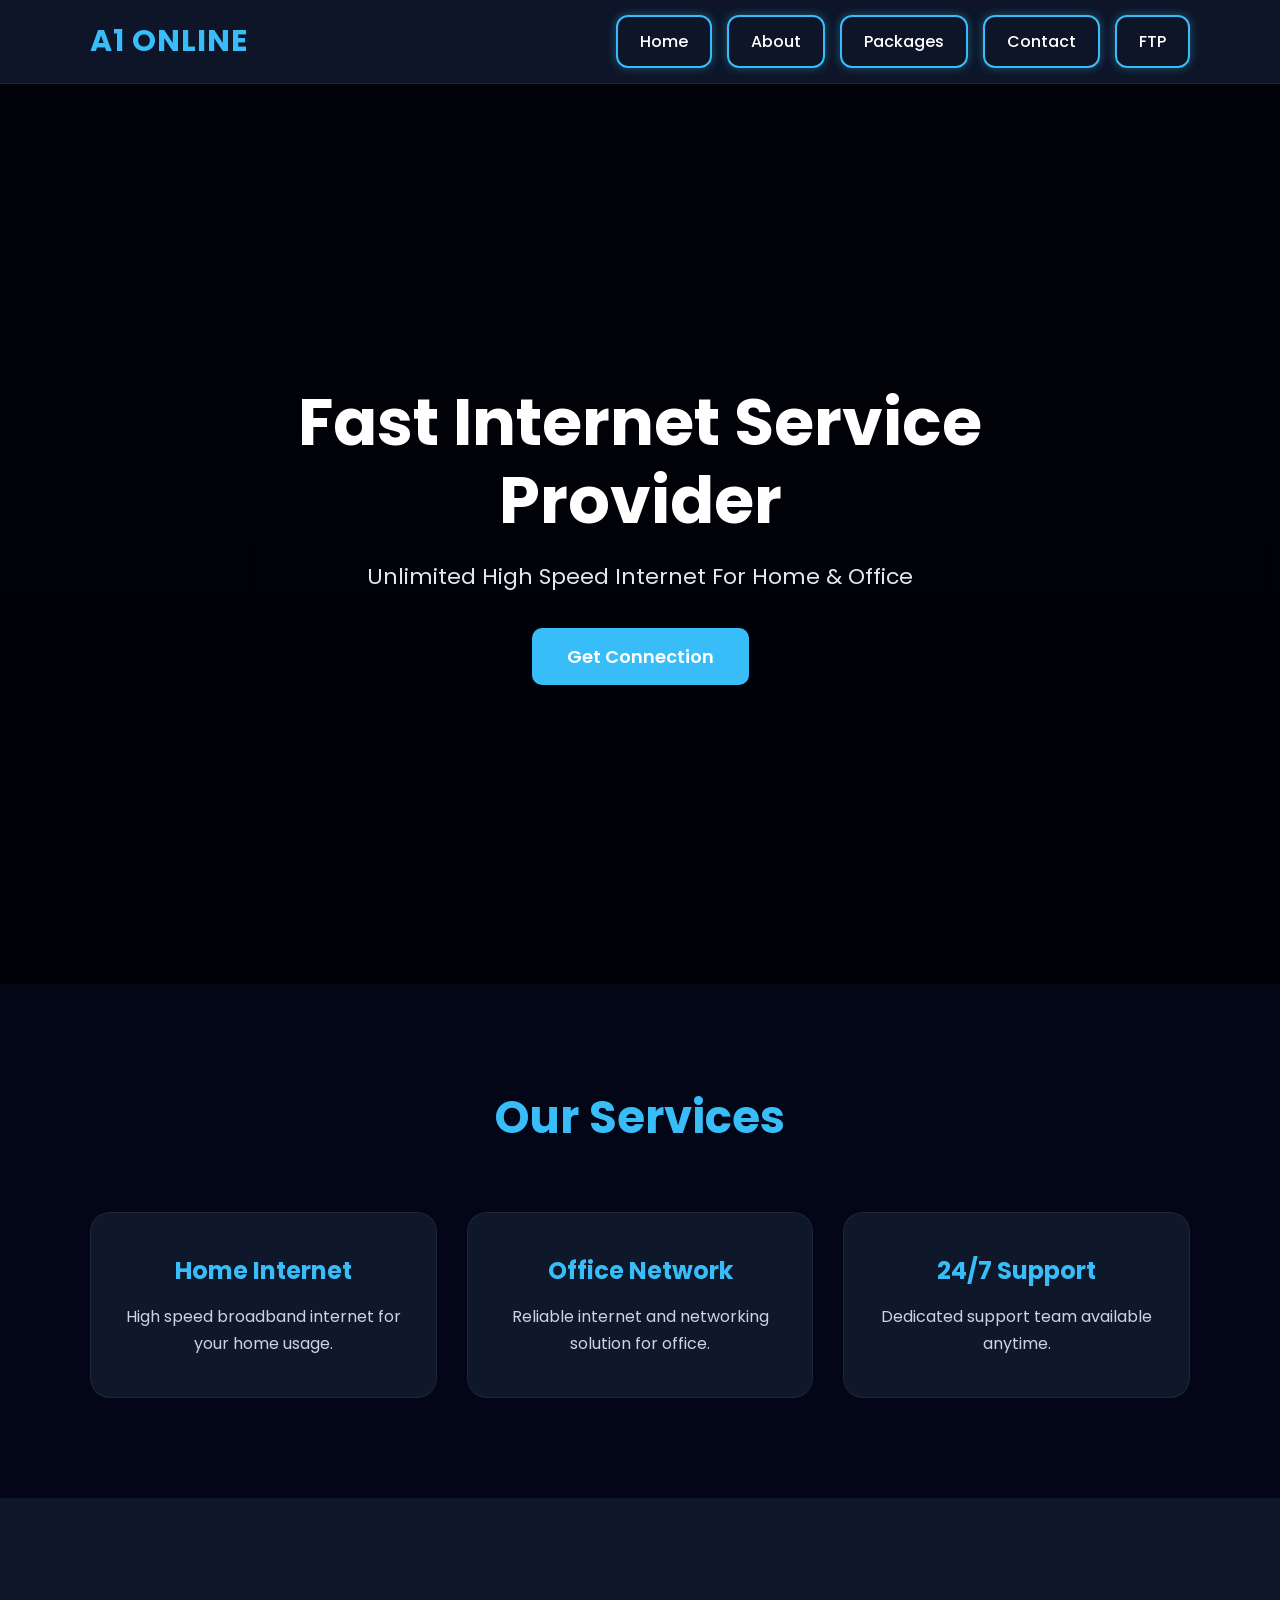
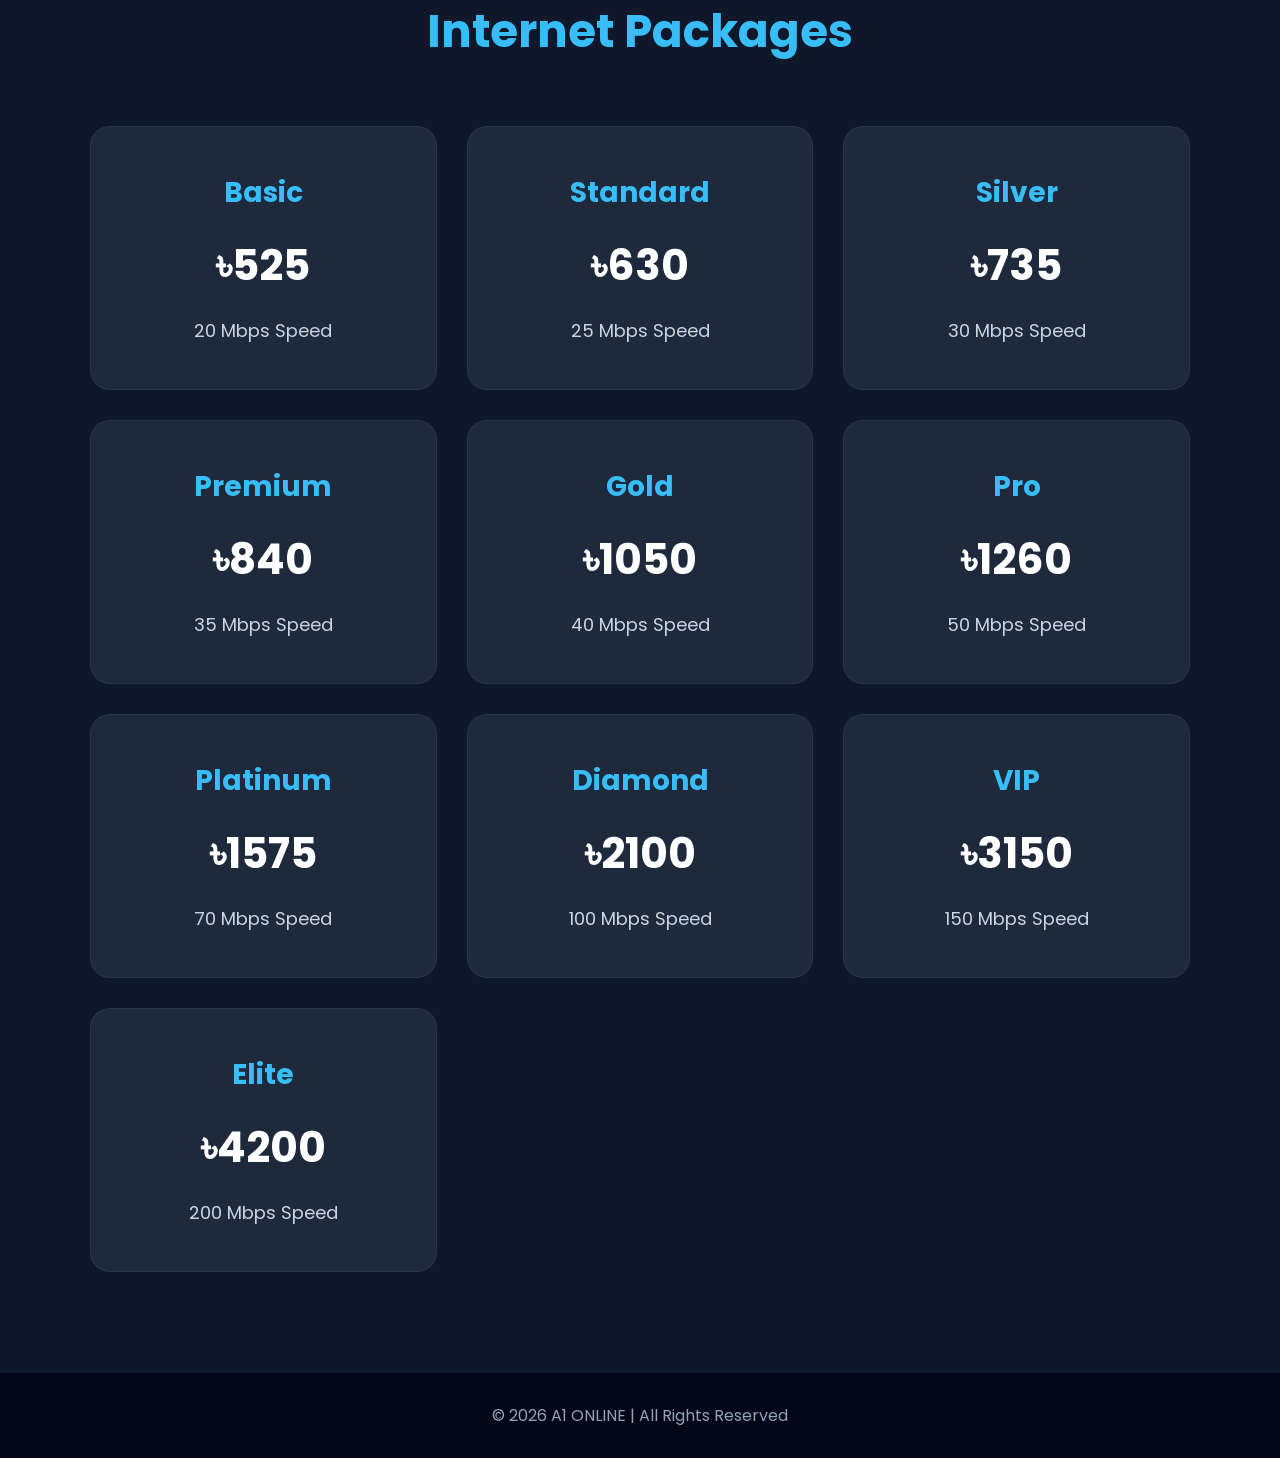
<file: index.html>
<!DOCTYPE html>
<html lang="en">
<head>
<meta charset="UTF-8" />
<meta name="viewport" content="width=device-width, initial-scale=1.0"/>

<title>A1 ONLINE</title>

<link rel="preconnect" href="https://fonts.googleapis.com">
<link href="https://fonts.googleapis.com/css2?family=Poppins:wght@300;400;500;600;700&display=swap" rel="stylesheet">

<style>

*{
  margin:0;
  padding:0;
  box-sizing:border-box;
}

html{
  scroll-behavior:smooth;
}

body{
  font-family:'Poppins',sans-serif;
  background:#020617;
  color:white;
  overflow-x:hidden;
}

/* =========================
   HEADER
========================= */

header{
  width:100%;
  background:rgba(15,23,42,0.95);
  backdrop-filter:blur(10px);
  padding:15px 7%;
  display:flex;
  justify-content:space-between;
  align-items:center;
  position:sticky;
  top:0;
  z-index:1000;
  border-bottom:1px solid rgba(255,255,255,0.08);
}

.logo{
  font-size:30px;
  font-weight:700;
  color:#38bdf8;
  letter-spacing:1px;
}

nav{
  display:flex;
  gap:15px;
}

nav a{
  text-decoration:none;
  color:white;
  padding:12px 22px;
  border:2px solid #38bdf8;
  border-radius:12px;
  transition:0.4s;
  font-weight:500;
  box-shadow:0 0 10px rgba(56,189,248,0.4);
}

nav a:hover{
  background:#38bdf8;
  color:#000;
  transform:translateY(-3px);
  box-shadow:
    0 0 10px #38bdf8,
    0 0 25px #38bdf8,
    0 0 50px #38bdf8;
}

/* =========================
   HERO
========================= */

.hero{
  width:100%;
  min-height:100vh;
  background:
  linear-gradient(rgba(0,0,0,0.6),rgba(0,0,0,0.7)),
  url('https://images.unsplash.com/photo-1520869562399-e772f042f422?q=80&w=1600&auto=format&fit=crop');

  background-size:cover;
  background-position:center;

  display:flex;
  justify-content:center;
  align-items:center;
  text-align:center;

  padding:100px 20px;
}

.hero-content{
  max-width:900px;
}

.hero h1{
  font-size:65px;
  line-height:1.2;
  margin-bottom:20px;
}

.hero p{
  font-size:22px;
  color:#e2e8f0;
  margin-bottom:35px;
}

.btn{
  display:inline-block;
  text-decoration:none;
  background:#38bdf8;
  color:white;
  padding:15px 35px;
  border-radius:10px;
  font-size:18px;
  font-weight:600;
  transition:0.4s;
}

.btn:hover{
  background:#0284c7;
  transform:scale(1.05);
  box-shadow:0 0 20px #38bdf8;
}

/* =========================
   SECTION TITLE
========================= */

.section-title{
  text-align:center;
  font-size:45px;
  margin-bottom:60px;
  color:#38bdf8;
}

/* =========================
   SERVICES
========================= */

.services{
  padding:100px 7%;
}

.service-box{
  display:grid;
  grid-template-columns:repeat(auto-fit,minmax(280px,1fr));
  gap:30px;
}

.card{
  background:#0f172a;
  padding:40px 30px;
  border-radius:20px;
  text-align:center;
  transition:0.4s;
  border:1px solid rgba(255,255,255,0.06);
}

.card:hover{
  transform:translateY(-10px);
  background:#1e293b;
  box-shadow:0 0 30px rgba(56,189,248,0.25);
}

.card h3{
  font-size:24px;
  margin-bottom:15px;
  color:#38bdf8;
}

.card p{
  color:#cbd5e1;
  line-height:1.7;
}

/* =========================
   PACKAGES
========================= */

.packages{
  padding:100px 7%;
  background:#0f172a;
}

.package-list{
  display:grid;
  grid-template-columns:repeat(auto-fit,minmax(270px,1fr));
  gap:30px;
}

.package{
  background:#1e293b;
  border-radius:20px;
  padding:45px 30px;
  text-align:center;
  transition:0.4s;
  border:1px solid rgba(255,255,255,0.05);
}

.package:hover{
  transform:translateY(-15px) scale(1.03);
  background:#334155;
  box-shadow:0 0 30px rgba(56,189,248,0.35);
}

.package h3{
  font-size:28px;
  color:#38bdf8;
}

.price{
  font-size:42px;
  margin:20px 0;
  font-weight:700;
}

.package p{
  color:#cbd5e1;
  font-size:18px;
}

/* =========================
   FOOTER
========================= */

footer{
  background:#020617;
  text-align:center;
  padding:30px 20px;
  border-top:1px solid rgba(255,255,255,0.06);
}

footer p{
  color:#94a3b8;
}

/* =========================
   RESPONSIVE
========================= */

@media(max-width:992px){

  header{
    flex-direction:column;
    gap:20px;
  }

  nav{
    flex-wrap:wrap;
    justify-content:center;
  }

  .hero h1{
    font-size:50px;
  }

}

@media(max-width:768px){

  .logo{
    font-size:26px;
    text-align:center;
  }

  nav{
    width:100%;
    gap:10px;
  }

  nav a{
    padding:10px 15px;
    font-size:14px;
  }

  .hero{
    min-height:80vh;
    padding:80px 15px;
  }

  .hero h1{
    font-size:38px;
  }

  .hero p{
    font-size:17px;
  }

  .btn{
    padding:13px 28px;
    font-size:16px;
  }

  .section-title{
    font-size:35px;
  }

  .services,
  .packages{
    padding:70px 20px;
  }

}

@media(max-width:480px){

  nav{
    justify-content:center;
  }

  nav a{
    width:45%;
    text-align:center;
    font-size:13px;
    padding:10px;
  }

  .hero h1{
    font-size:30px;
  }

  .hero p{
    font-size:15px;
  }

  .section-title{
    font-size:30px;
  }

  .card,
  .package{
    padding:30px 20px;
  }

  .price{
    font-size:34px;
  }

}

</style>
</head>

<body>

<!-- HEADER -->

<header>

  <div class="logo">A1 ONLINE</div>
  

  <nav>
    <a href="index.html">Home</a>
    <a href="about.html">About</a>
    <a href="pakage.html">Packages</a>
    <a href="contact.html">Contact</a>
    <a href="https://server.aoneonlinebd.net/" target="_blank">FTP</a>
  </nav>

</header>

<!-- HERO -->

<section class="hero">

  <div class="hero-content">

    <h1>Fast Internet Service Provider</h1>

    <p>
      Unlimited High Speed Internet For Home & Office
    </p>

    <a href="https://wa.me/8801766395683" class="btn">
      Get Connection
    </a>

  </div>

</section>

<!-- SERVICES -->

<section class="services">

  <h2 class="section-title">Our Services</h2>

  <div class="service-box">

    <div class="card">
      <h3>Home Internet</h3>
      <p>
        High speed broadband internet for your home usage.
      </p>
    </div>

    <div class="card">
      <h3>Office Network</h3>
      <p>
        Reliable internet and networking solution for office.
      </p>
    </div>

    <div class="card">
      <h3>24/7 Support</h3>
      <p>
        Dedicated support team available anytime.
      </p>
    </div>

  </div>

</section>

<!-- PACKAGES -->

<section class="packages">

  <h2 class="section-title">Internet Packages</h2>

  <div class="package-list">

    <div class="package">
      <h3>Basic</h3>
      <div class="price">৳525</div>
      <p>20 Mbps Speed</p>
    </div>

    <div class="package">
      <h3>Standard</h3>
      <div class="price">৳630</div>
      <p>25 Mbps Speed</p>
    </div>

    <div class="package">
      <h3>Silver</h3>
      <div class="price">৳735</div>
      <p>30 Mbps Speed</p>
    </div>

    <div class="package">
      <h3>Premium</h3>
      <div class="price">৳840</div>
      <p>35 Mbps Speed</p>
    </div>

    <div class="package">
      <h3>Gold</h3>
      <div class="price">৳1050</div>
      <p>40 Mbps Speed</p>
    </div>

    <div class="package">
      <h3>Pro</h3>
      <div class="price">৳1260</div>
      <p>50 Mbps Speed</p>
    </div>

    <div class="package">
      <h3>Platinum</h3>
      <div class="price">৳1575</div>
      <p>70 Mbps Speed</p>
    </div>

    <div class="package">
      <h3>Diamond</h3>
      <div class="price">৳2100</div>
      <p>100 Mbps Speed</p>
    </div>

    <div class="package">
      <h3>VIP</h3>
      <div class="price">৳3150</div>
      <p>150 Mbps Speed</p>
    </div>

    <div class="package">
      <h3>Elite</h3>
      <div class="price">৳4200</div>
      <p>200 Mbps Speed</p>
    </div>

  </div>

</section>

<!-- FOOTER -->

<footer>

  <p>
    © 2026 A1 ONLINE | All Rights Reserved
  </p>

</footer>
  
</script>

</body>
</html>
</file>
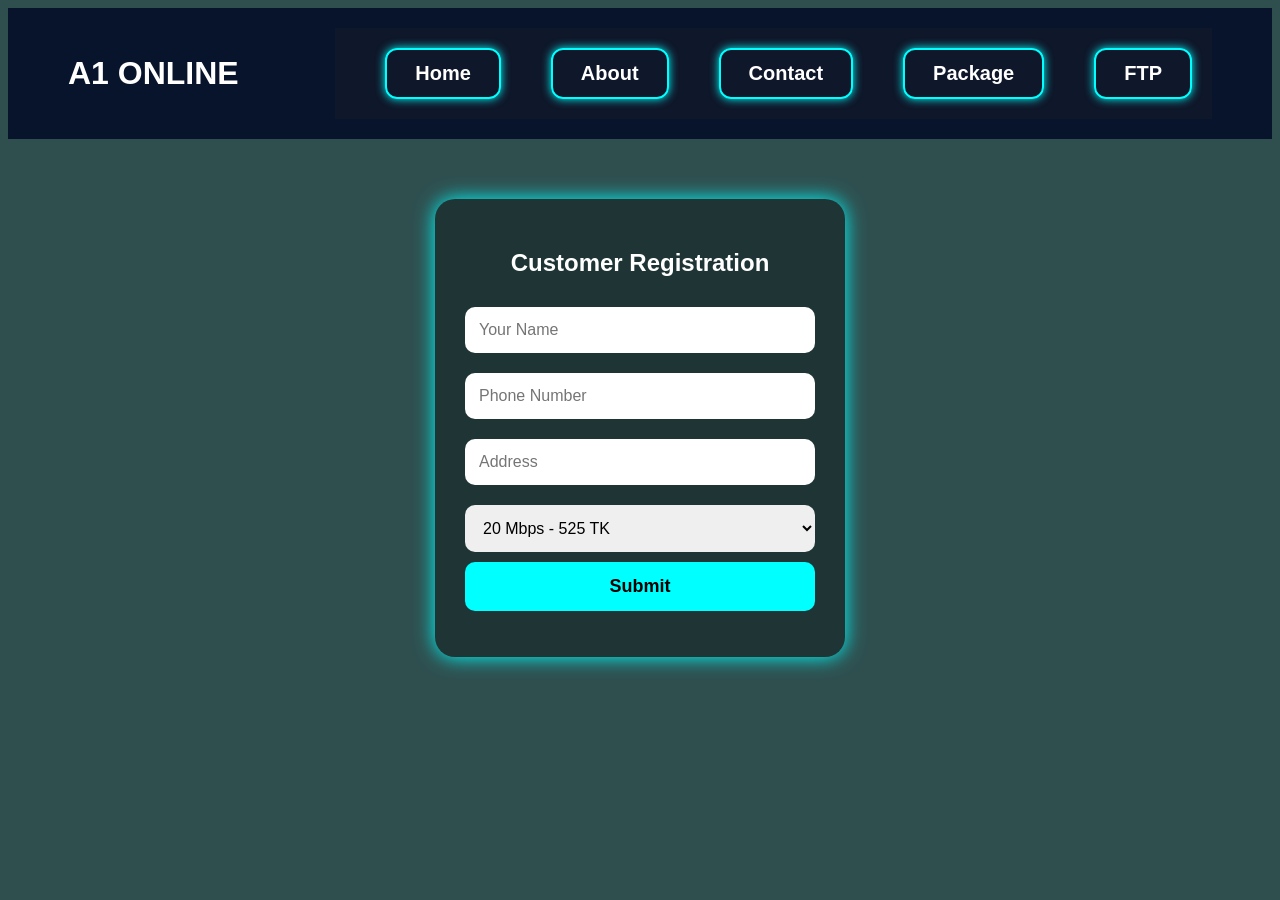
<file: contact.html>
<header>

  <div class="logo">A1 ONLINE</div>

  <nav>
    <a href="index.html">Home</a>
    <a href="about.html">About</a>
    
    <a href="contact.html">Contact</a>
    <a href="pakage.html">Package</a>
    <a href="https://server.aoneonlinebd.net/">FTP</a>
  </nav>
</header>
<body>
    <style>
/* Navbar Style */
nav{
  display:flex;
  justify-content:center;
  gap:20px;
  padding:20px;
  background:#0f172a;
}

/* Glowing Button */
nav a{
  position:relative;
  text-decoration:none;
  color:white;
  padding:12px 28px;
  border:2px solid #00ffff;
  border-radius:12px;
  font-size:18px;
  font-weight:bold;
  overflow:hidden;
  transition:0.4s;
  box-shadow:0 0 10px #00ffff;
}

/* Hover Effect */
nav a:hover{
  background:#00ffff;
  color:#000;
  box-shadow:
    0 0 10px #00ffff,
    0 0 20px #00ffff,
    0 0 40px #00ffff,
    0 0 80px #00ffff;
  transform:translateY(-3px) scale(1.05);
}

/* Active Click Effect */
nav a:active{
  transform:scale(0.95);
}

/* Animated Glow */
nav a::before{
  content:"";
  position:absolute;
  top:0;
  left:-100%;
  width:100%;
  height:100%;
  background:linear-gradient(
    120deg,
    transparent,
    rgba(255,255,255,0.6),
    transparent
  );
  transition:0.6s;
}

nav a:hover::before{
  left:100%;
}
</style>




    
</body>



<!-- Contact Registration Form -->
<section class="contact-form">

  <h2>Customer Registration</h2>

  <form onsubmit="sendToWhatsApp(); return false;">

    <input type="text" id="name" placeholder="Your Name" required>

    <input type="text" id="phone" placeholder="Phone Number" required>

    <input type="text" id="address" placeholder="Address" required>

    <select id="package">
      <option>20 Mbps - 525 TK</option>
      <option>30 Mbps - 725 TK</option>
      <option>50 Mbps - 1025 TK</option>
       <option>50 Mbps - 1025 TK</option>
        <option>70 Mbps - 1575 TK</option>
         <option>100 Mbps - 2100 TK</option>
          <option>150 Mbps - 3150 TK</option>
           <option>200 Mbps - 4200 TK</option>
    </select>

    <button type="submit">Submit</button>

  </form>
</section>

<style>

body{
  background:#2F4F4F;
  font-family:Arial;
}

/* Form Design */
.contact-form{
  width:350px;
  margin:60px auto;
  background:#1f3535;
  padding:30px;
  border-radius:20px;
  text-align:center;
  box-shadow:0 0 20px cyan;
}

.contact-form h2{
  color:white;
  margin-bottom:20px;
}

.contact-form input,
.contact-form select{
  width:100%;
  padding:14px;
  margin:10px 0;
  border:none;
  border-radius:10px;
  font-size:16px;
  outline:none;
}

.contact-form button{
  width:100%;
  padding:14px;
  border:none;
  border-radius:10px;
  background:cyan;
  color:black;
  font-size:18px;
  font-weight:bold;
  cursor:pointer;
  transition:0.4s;
}

.contact-form button:hover{
  box-shadow:
    0 0 10px cyan,
    0 0 20px cyan,
    0 0 40px cyan;
  transform:scale(1.03);
}

</style>

<script>

function sendToWhatsApp(){

  let name = document.getElementById("name").value;
  let phone = document.getElementById("phone").value;
  let address = document.getElementById("address").value;
  let package = document.getElementById("package").value;

  let message =
`New Customer Registration

Name: ${name}
Phone: ${phone}
Address: ${address}
Package: ${package}`;

  let whatsappNumber = "8801766395683";

  let url =
"https://wa.me/" + whatsappNumber + "?text="
+ encodeURIComponent(message);

  window.open(url, "_blank");
}


</script>
<body>

<link rel="stylesheet" href="about.css">

  
    
</body>
</file>
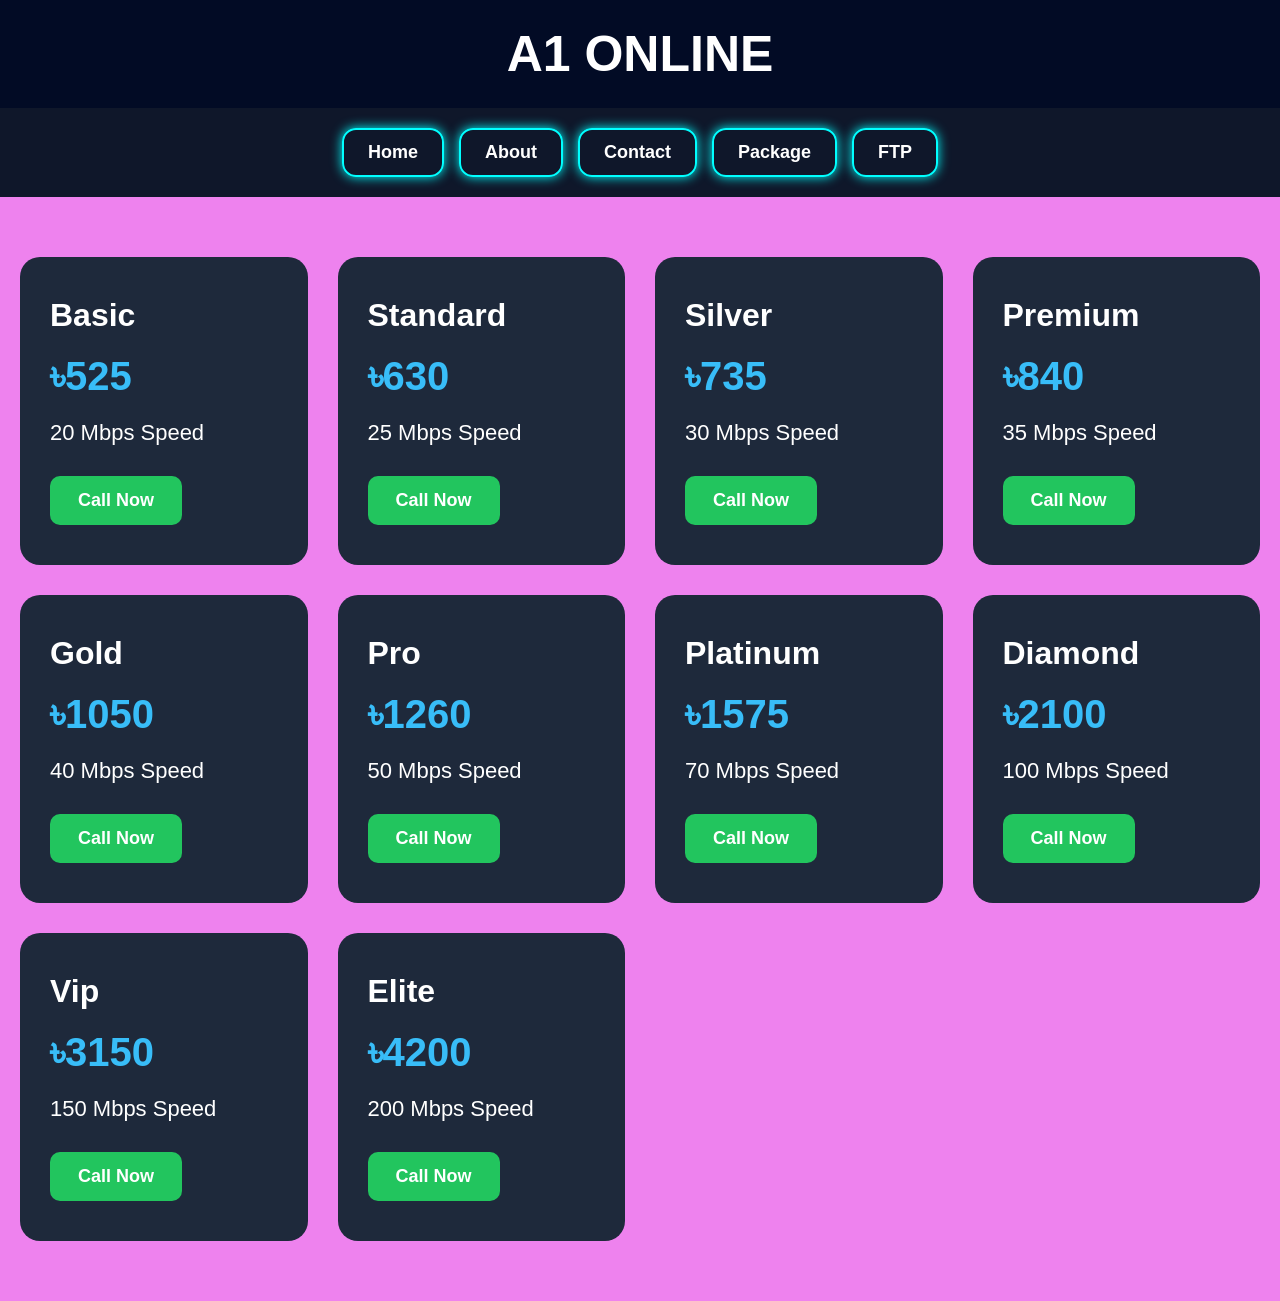
<file: pakage.html>
<!DOCTYPE html>
<html lang="en">
<head>
<meta charset="UTF-8">
<meta name="viewport" content="width=device-width, initial-scale=1.0">

<title>A1 ONLINE Packages</title>

<style>

*{
  margin:0;
  padding:0;
  box-sizing:border-box;
}

body{
  font-family:Arial,sans-serif;
  background:#EE82EE;
  overflow-x:hidden;
}

/* =====================
   HEADER
===================== */

header{
  background:#020b25;
  padding:25px 20px;
  text-align:center;
}

.logo{
  color:white;
  font-size:50px;
  font-weight:bold;
}

/* =====================
   NAVBAR
===================== */

nav{
  width:100%;
  background:#0f172a;

  display:flex;
  justify-content:center;
  flex-wrap:wrap;

  gap:15px;
  padding:20px 10px;
}

nav a{
  text-decoration:none;
  color:white;
  padding:12px 24px;
  border:2px solid #00ffff;
  border-radius:14px;
  font-size:18px;
  font-weight:bold;
  transition:0.4s;
  box-shadow:0 0 12px #00ffff;
}

nav a:hover{
  background:#00ffff;
  color:black;

  box-shadow:
  0 0 10px #00ffff,
  0 0 20px #00ffff,
  0 0 40px #00ffff;

  transform:translateY(-3px);
}

/* =====================
   PACKAGE SECTION
===================== */

.package-section{
  width:100%;
  padding:60px 20px;
}

.package-list{

  display:grid;

  grid-template-columns:
  repeat(auto-fit,minmax(280px,1fr));

  gap:30px;

  max-width:1300px;
  margin:auto;
}

/* CARD */

.package{
  background:#1e293b;

  padding:40px 30px;

  border-radius:20px;

  color:white;

  transition:0.4s;
}

.package:hover{
  transform:translateY(-10px);
  background:#334155;

  box-shadow:0 0 25px #38bdf8;
}

.package h3{
  font-size:32px;
  margin-bottom:20px;
}

.price{
  font-size:40px;
  margin-bottom:20px;
  color:#38bdf8;
  font-weight:bold;
}

.package p{
  font-size:22px;
  margin-bottom:30px;
}

/* BUTTON */

.call-btn{
  display:inline-block;

  text-decoration:none;

  background:#22c55e;

  color:white;

  padding:14px 28px;

  border-radius:10px;

  font-size:18px;
  font-weight:bold;

  transition:0.3s;
}

.call-btn:hover{
  background:#16a34a;
  transform:scale(1.05);
}

/* =====================
   MOBILE
===================== */

@media(max-width:768px){

  .logo{
    font-size:34px;
  }

  nav{
    gap:10px;
  }

  nav a{
    width:45%;
    text-align:center;

    padding:10px;

    font-size:14px;
  }

  .package-section{
    padding:40px 15px;
  }

  .package-list{
    grid-template-columns:1fr;
  }

  .package{
    padding:30px 20px;
  }

  .package h3{
    font-size:28px;
  }

  .price{
    font-size:34px;
  }

  .package p{
    font-size:18px;
  }

  .call-btn{
    width:100%;
    text-align:center;
  }

}

</style>
</head>

<body>

<!-- HEADER -->

<header>
  <div class="logo">A1 ONLINE</div>
</header>

<!-- NAVBAR -->

<nav>

  <a href="index.html">Home</a>

  <a href="about.html">About</a>

  <a href="contact.html">Contact</a>

  <a href="pakage.html">Package</a>

  <a href="https://server.aoneonlinebd.net/" target="_blank">
    FTP
  </a>

</nav>

<!-- PACKAGE SECTION -->

<section class="package-section">

<div class="package-list">

  <!-- PACKAGE -->

  <div class="package">
    <h3>Basic</h3>
    <div class="price">৳525</div>
    <p>20 Mbps Speed</p>

    <a href="https://wa.me/8801766395683" class="call-btn">
      Call Now
    </a>
  </div>

  <div class="package">
    <h3>Standard</h3>
    <div class="price">৳630</div>
    <p>25 Mbps Speed</p>

    <a href="https://wa.me/8801766395683" class="call-btn">
      Call Now
    </a>
  </div>

  <div class="package">
    <h3>Silver</h3>
    <div class="price">৳735</div>
    <p>30 Mbps Speed</p>

    <a href="https://wa.me/8801766395683" class="call-btn">
      Call Now
    </a>
  </div>

  <div class="package">
    <h3>Premium</h3>
    <div class="price">৳840</div>
    <p>35 Mbps Speed</p>

    <a href="https://wa.me/8801766395683" class="call-btn">
      Call Now
    </a>
  </div>

  <div class="package">
    <h3>Gold</h3>
    <div class="price">৳1050</div>
    <p>40 Mbps Speed</p>

    <a href="https://wa.me/8801766395683" class="call-btn">
      Call Now
    </a>
  </div>

  <div class="package">
    <h3>Pro</h3>
    <div class="price">৳1260</div>
    <p>50 Mbps Speed</p>

    <a href="https://wa.me/8801766395683" class="call-btn">
      Call Now
    </a>
  </div>

  <div class="package">
    <h3>Platinum</h3>
    <div class="price">৳1575</div>
    <p>70 Mbps Speed</p>

    <a href="https://wa.me/8801766395683" class="call-btn">
      Call Now
    </a>
  </div>

  <div class="package">
    <h3>Diamond</h3>
    <div class="price">৳2100</div>
    <p>100 Mbps Speed</p>

    <a href="https://wa.me/8801766395683" class="call-btn">
      Call Now
    </a>
  </div>
  <div class="package">
    <h3>Vip</h3>
    <div class="price">৳3150</div>
    <p>150 Mbps Speed</p>

    <a href="https://wa.me/8801766395683" class="call-btn">
      Call Now
    </a>
  </div>


  <div class="package">
    <h3>Elite</h3>
    <div class="price">৳4200</div>
    <p>200 Mbps Speed</p>

    <a href="https://wa.me/8801766395683" class="call-btn">
      Call Now
    </a>
  </div>

  

</div>

</section>

</body>
</html>
</file>
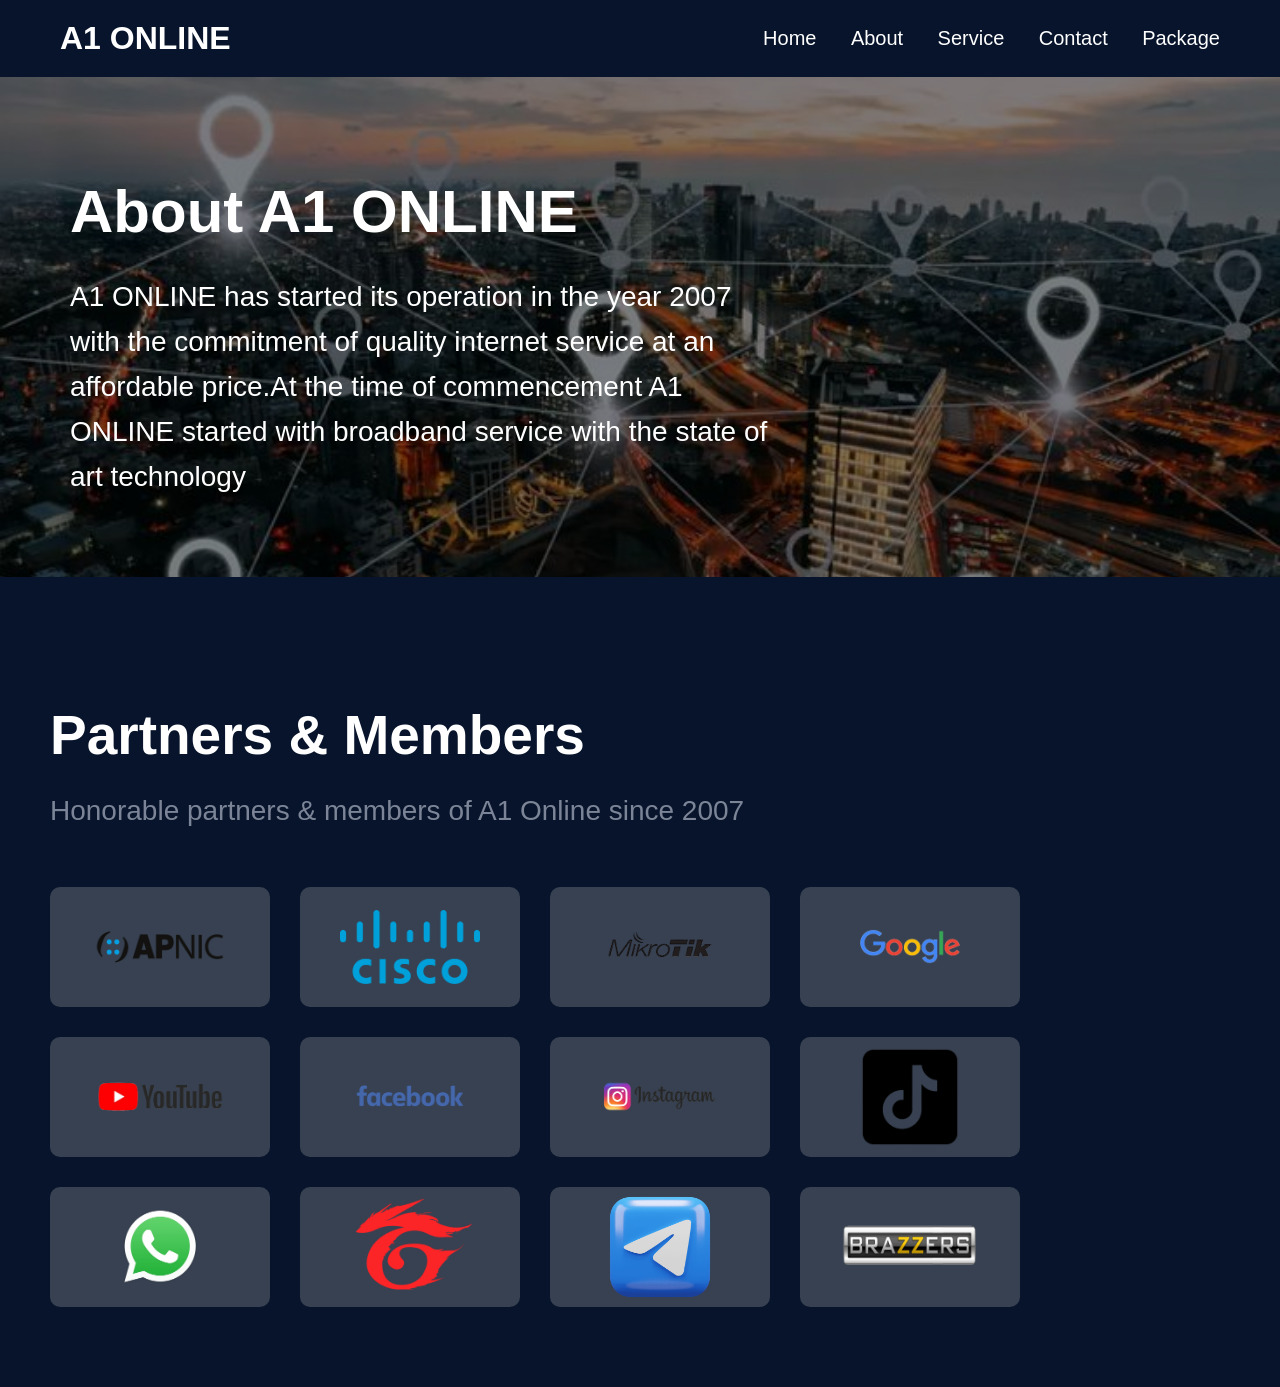
<file: website/about.html>
<!DOCTYPE html>
<html lang="en">
<head>
  <meta charset="UTF-8">
  <title>About A1 ONLINE</title>

  <style>

    body{
      margin:0;
      font-family:Arial;
      color:white;
    }

    .about{
      height:100vh;
      background:url("your-image.jpg");
      background-size:cover;
      background-position:center;

      display:flex;
      align-items:center;

      padding-left:70px;

      position:relative;
    }

    .about::before{
      content:'';
      position:absolute;
      width:100%;
      height:100%;
      background:rgba(0,0,0,0.5);
      top:0;
      left:0;
    }

    .about-content{
      position:relative;
      z-index:1;
      max-width:700px;
    }

    .about-content h1{
      font-size:65px;
      margin-bottom:20px;
    }

    .about-content p{
      font-size:28px;
      line-height:45px;
    }

  </style>
</head>
<head> 
<link rel="stylesheet" href="about.css">
</head>
<body>
  <header>

  <div class="logo">A1 ONLINE</div>

  <nav>
    <a href="hh.html">Home</a>
    <a href="about.html">About</a>
    <a href="service.html">Service</a>
    <a href="contact.html">Contact</a>
    <a href="pakage.html">Package</a>
  </nav>
</header>
  
  <section class="about">

  <div class="about-content">

    <h1>About A1 ONLINE</h1>

    <p>
      A1 ONLINE has started its operation in the year 2007 with the commitment
      of quality internet service at an affordable price.At the time of commencement A1 ONLINE started with broadband service with the state of art technology
    </p>

  </div>

</section>












</body>

<body>

  
    <section class="partners">

  <div class="partners-text">
    <h1>Partners & Members</h1>
    <p>Honorable partners & members of A1 Online since 2007</p>
  </div>

  <div class="partners-box">

    <div class="partner-card">
      <img src="apnic.png" alt="Apnic">
    </div>

    <div class="partner-card">
      <img src="Cisco.png" alt="Cisco.png">
    </div>

    <div class="partner-card">
      <img src="mikrotik.png" alt="Mikrotik">
    </div>

    <div class="partner-card">
      <img src="google.png" alt="Google">
    </div>

    <div class="partner-card">
      <img src="youtube.png" alt="Youtube">
    </div>
    <div class="partner-card">
      <img src="facebook.png" alt="Facebook">

    </div>

    <div class="partner-card">
      <img src="instagram.png" alt="instagram">

    </div>

    <div class="partner-card">
      <img src="tiktok.png" alt="Tiktok">

    </div>


    <div class="partner-card">
      <img src="whatsapp.png" alt="whatsapp">

    </div>
    <div class="partner-card">
      <img src="grena.png" alt="grena">



    </div>

    <div class="partner-card">
      <img src="telegram.png" alt="telegram">



    </div>


    <div class="partner-card">
      <img src="brazzers.png" alt="brazzers">

    </div>
      
  </div>

</section>

  </section>

</body>
</html>
</file>
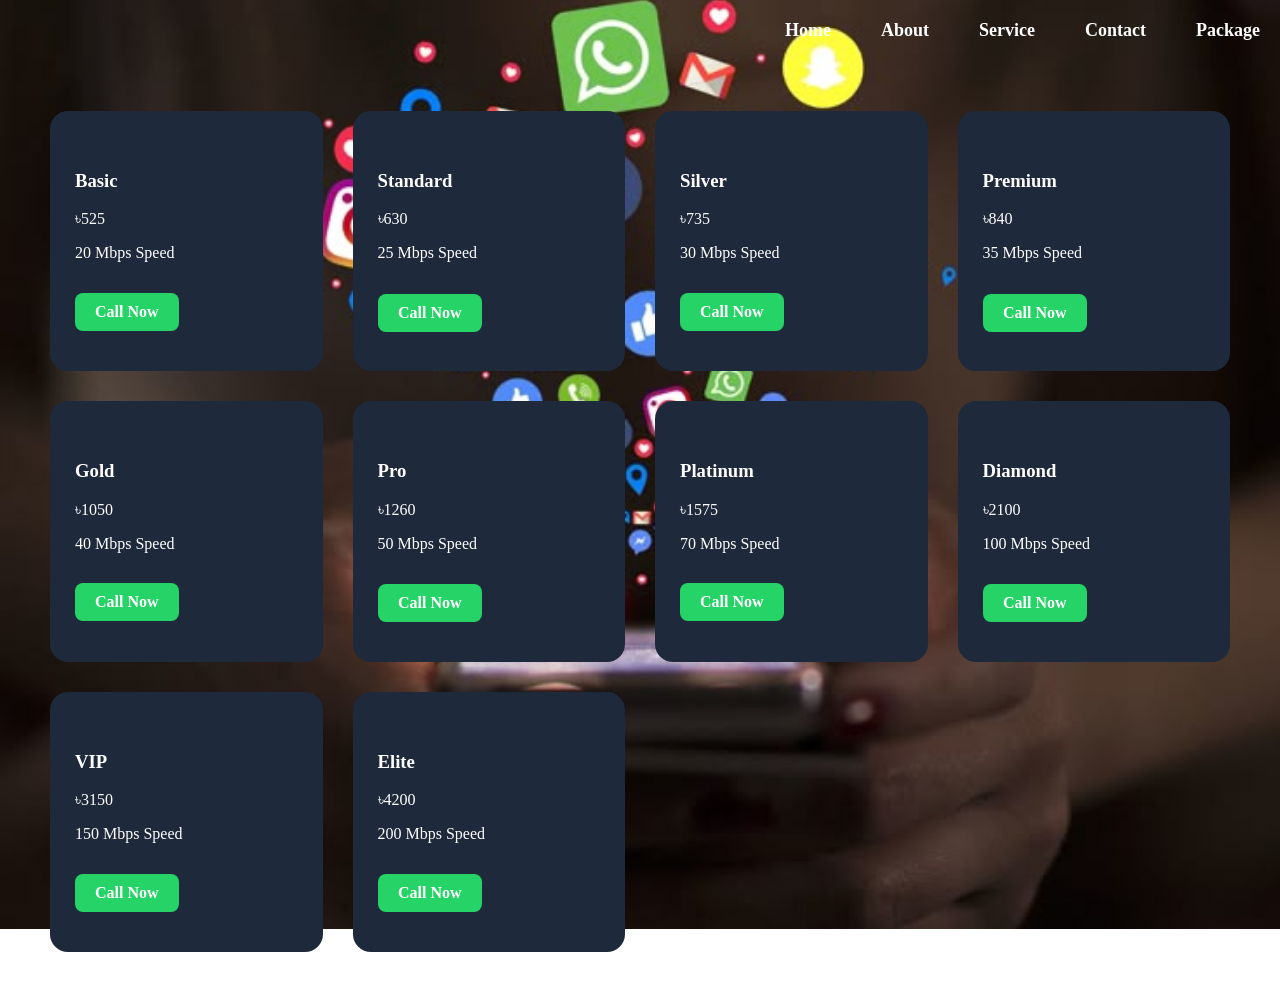
<file: website/pakage.html>
<!DOCTYPE html>
<html lang="en">
<head>
  <meta charset="UTF-8" />
  <meta name="viewport" content="width=device-width, initial-scale=1.0"/>
  <title>A1 ONLINE</title>

</head>
<link rel="stylesheet" href="about.css">

<body>
    <nav>
    <a href="hh.html">Home</a>
    <a href="about.html">About</a>
    <a href="service.html">Service</a>
    <a href="contact.html">Contact</a>
    <a href="pakage.html">Package</a>
  </nav>
  
    
  </style>
  <style>

  body{
  margin:0;
  padding:0;

  /* Background Image */
  background-image: url("pakage.jpeg");

  /* Full Page Image */
  background-size: cover;
  background-position: center;
  background-repeat: no-repeat;
  background-attachment: fixed;
}

/* White লেখা জায়গা remove */
.packages{
  background: transparent;
}

/* Card background */
.package{
  background: rgba(15, 25, 45, 0.85);
  backdrop-filter: blur(5px);
  color:white;
}


nav{
  display:flex;
  justify-content:flex-end; /* Right side */
  gap:20px;
  padding:20px;
}

nav a{
  text-decoration:none;
  color:white;
  font-size:18px;
  font-weight:bold;
}
</style>
 

<style>

.package-list{
  display:grid;
  grid-template-columns:repeat(auto-fit,minmax(260px,1fr));
  gap:30px;
  padding:50px;
}

.package{
  background:#1e293b;
  padding:40px 25px;
  border-radius:18px;
  color:white;
  transition:0.4s ease;
  cursor:pointer;
}

.package:hover{
  transform:translateY(-15px) scale(1.05);
  box-shadow:0 0 25px #38bdf8;
  background:#334155;
}

.package h1{
  color:#38bdf8;
  margin:15px 0;
}

</style>
<section>
<div class="package-list">

      <div class="package">
        <h3>Basic</h3>
        <div class="price">৳525</div>
        <p>20 Mbps Speed</p>
        <a href="https://wa.me/8801766395683" class="call-btn">
    Call Now
  </a>
      </div>

      <div class="package">
        <h3>Standard</h3>
        <div class="price">৳630</div>
        <p>25 Mbps Speed</p>
        <a href="https://wa.me/8801766395683" class="call-btn">
    Call Now
  </a>
      </div>

      <div class="package">
        <h3>Silver</h3>
        <div class="price">৳735</div>
        <p>30 Mbps Speed</p>
        <a href="https://wa.me/8801766395683" class="call-btn">
    Call Now
  </a>
      </div>

      <div class="package">
        <h3>Premium</h3>
        <div class="price">৳840</div>
        <p>35 Mbps Speed</p>
        <a href="https://wa.me/8801766395683" class="call-btn">
    Call Now
  </a>
      </div>

      <div class="package">
        <h3>Gold</h3>
        <div class="price">৳1050</div>
        <p>40 Mbps Speed</p>
        <a href="https://wa.me/8801766395683" class="call-btn">
    Call Now
  </a>
      </div>

<div class="package">
        <h3>Pro</h3>
        <div class="price">৳1260</div>
        <p>50 Mbps Speed</p>
        <a href="https://wa.me/8801766395683" class="call-btn">
    Call Now
  </a>
      </div>

      <div class="package">
        <h3>Platinum</h3>
        <div class="price">৳1575</div>
        <p>70 Mbps Speed</p>
        <a href="https://wa.me/8801766395683" class="call-btn">
    Call Now
  </a>
      </div>

      <div class="package">
        <h3>Diamond</h3>
        <div class="price">৳2100</div>
        <p>100 Mbps Speed</p>
        <a href="https://wa.me/8801766395683" class="call-btn">
    Call Now
  </a>
      </div>


      <div class="package">
        <h3>VIP</h3>
        <div class="price">৳3150</div>
        <p>150 Mbps Speed</p>
        <a href="https://wa.me/8801766395683" class="call-btn">
    Call Now
  </a>
      </div>


      <div class="package">
        <h3>Elite</h3>
        <div class="price">৳4200</div>
        <p>200 Mbps Speed</p>
        <a href="https://wa.me/8801766395683" class="call-btn">
    Call Now
  </a>
        
      </div>

      

       

    </div>
  </section>
  









</body>
</html>
</file>
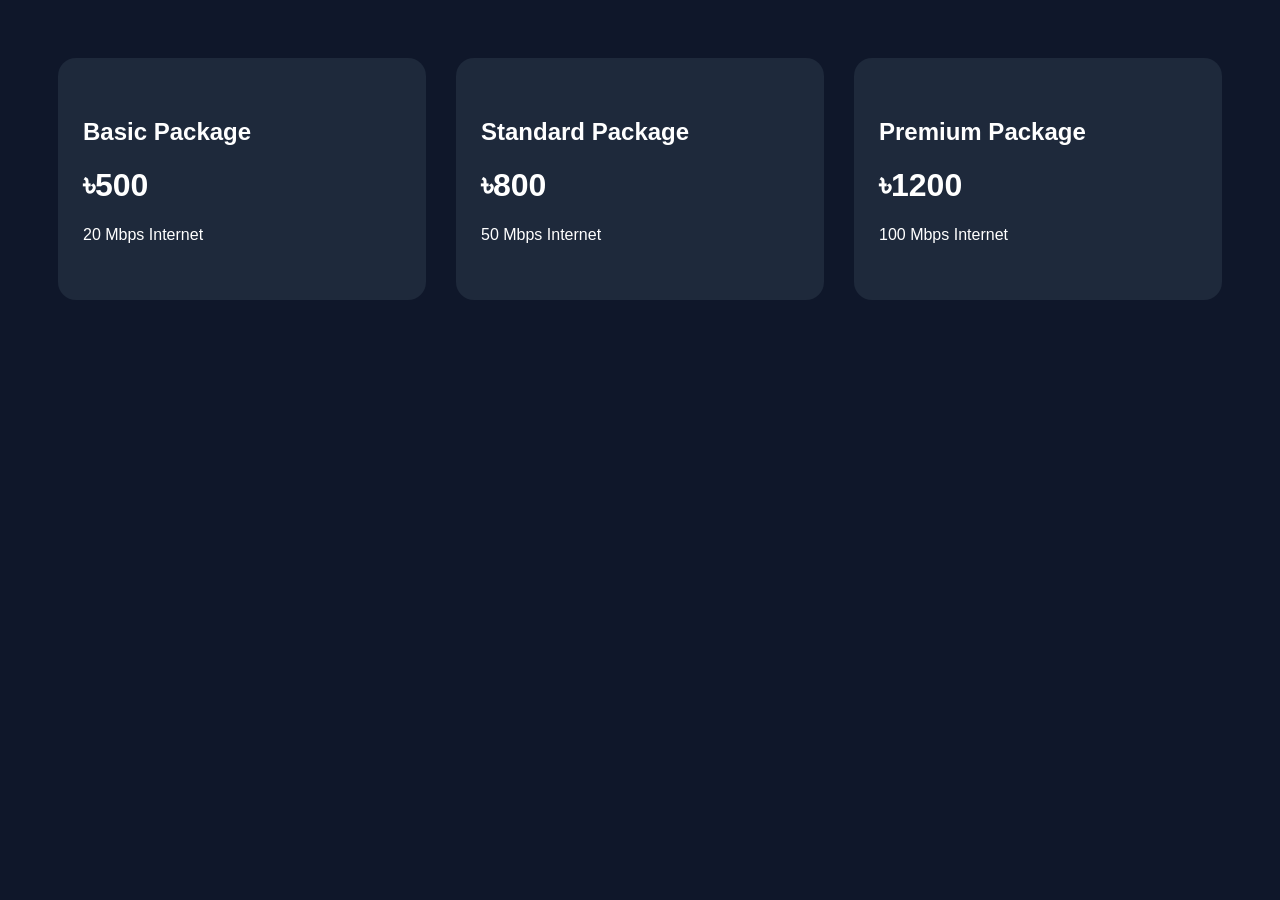
<file: website/shuvro10.html>
<!DOCTYPE html>
<html>
<head>
  <title>ISP Packages</title>

  <style>

    body{
      background:#0f172a;
      font-family:Arial;
      color:white;
    }

    .package-list{
      display:grid;
      grid-template-columns:repeat(auto-fit,minmax(260px,1fr));
      gap:30px;
      padding:50px;
    }

    .package{
      background:#1e293b;
      padding:40px 25px;
      border-radius:18px;

      /* Animation */
      opacity:0;
      transform:translateY(60px);
      animation:showCard 1s ease forwards;
    }

    .package:nth-child(1){
      animation-delay:0.3s;
    }

    .package:nth-child(2){
      animation-delay:0.6s;
    }

    .package:nth-child(3){
      animation-delay:0.9s;
    }

    @keyframes showCard{

      0%{
        opacity:0;
        transform:translateY(60px);
      }

      100%{
        opacity:1;
        transform:translateY(0);
      }

    }

  </style>
</head>

<body>

  <div class="package-list">

    <div class="package">
      <h2>Basic Package</h2>
      <h1>৳500</h1>
      <p>20 Mbps Internet</p>
    </div>

    <div class="package">
      <h2>Standard Package</h2>
      <h1>৳800</h1>
      <p>50 Mbps Internet</p>
    </div>

    <div class="package">
      <h2>Premium Package</h2>
      <h1>৳1200</h1>
      <p>100 Mbps Internet</p>
    </div>

  </div>

</body>
</html>
</file>
<file: about.css>
html,body{
  overflow-x:hidden;
}

.about{
  min-height:500px;

  /* Background Image */
  background:url("bg.jpeg");
  background-size:cover;
  background-position:center;

  display:flex;
  align-items:center;
  justify-content:center;

  padding:20px;

  position:relative;

  width:100%;
  overflow:hidden;
}

/* Dark Overlay */
.about::before{
  content:'';
  position:absolute;
  width:100%;
  height:100%;
  background:rgba(0,0,0,0.5);
  top:0;
  left:0;
}

.about-content{
  position:relative;
  z-index:1;
  color:white;
  max-width:700px;
  width:100%;
}

.about-content h1{
  font-size:60px;
  margin-bottom:20px;
}

.about-content p{
  font-size:28px;
  line-height:45px;
}


/* MOBILE RESPONSIVE */
@media screen and (max-width:768px){

  .about{
    min-height:auto;
    text-align:left;
    padding:80px 20px;
  }

  .about-content h1{
    font-size:38px;
    line-height:50px;
  }

  .about-content p{
    font-size:18px;
    line-height:32px;
  }

}







.partners{
  background:#07142b;
  padding:80px 50px;
}

.partners-text h1{
  color:white;
  font-size:55px;
  margin-bottom:20px;
}
.partners{
  background:#07142b;
  padding:80px 50px;
}

.partners-text h1{
  color:white;
  font-size:55px;
  margin-bottom:20px;
}

.partners-text p{
  color:#7c8597;
  font-size:28px;
  margin-bottom:60px;
}

.partners-box{
  display:flex;
  gap:30px;
  flex-wrap:wrap;
  justify-content:center;
}

.partner-card{
  width:220px;
  height:120px;

  background:#374151;

  border-radius:10px;

  display:flex;
  justify-content:center;
  align-items:center;

  transition:0.4s;
  cursor:pointer;
}

.partner-card:hover{
  transform:translateY(-10px);
  box-shadow:0 0 20px #2563eb;
}

.partner-card img{
  width:140px;
  max-height:80px;

  object-fit:contain;
  display:block;
}



header{
  background:#07142b;
  padding:20px 60px;

  display:flex;
  justify-content:space-between;
  align-items:center;
}

.logo{
  color:white;
  font-size:32px;
  font-weight:bold;
}

nav a{
  color:white;
  text-decoration:none;
  margin-left:30px;
  font-size:20px;

  transition:0.3s;
}

nav a:hover{
  color:#38bdf8;
}

/* Dark Overlay */

.call-btn{
  display:inline-block;
  margin-top:15px;
  padding:10px 20px;
  background:#25D366;
  color:white;
  text-decoration:none;
  border-radius:8px;
  font-weight:bold;
  transition:0.3s;
}

.call-btn:hover{
  background:#1ebe5d;
  transform:scale(1.05);
}


.branches{
  background:#0d0d0d;
  padding:80px 30px;
  text-align:center;
}

.branch-title{
  font-size:55px;
  margin-bottom:50px;
  color:white;
}

.branch-box{
  display:flex;
  justify-content:center;
  gap:30px;
  flex-wrap:wrap;
}

.branch-card{
  width:320px;
  padding:35px 25px;

  background:rgba(255,255,255,0.08);

  border:1px solid rgba(255,255,255,0.2);

  border-radius:20px;

  backdrop-filter:blur(10px);

  transition:0.5s;

  box-shadow:0 0 20px rgba(0,191,255,0.2);

  animation:float 3s ease-in-out infinite;
}

.branch-card:hover{
  transform:translateY(-15px) scale(1.03);

  box-shadow:0 0 35px #00bfff;
}

.branch-card h2{
  font-size:35px;
  color:#00bfff;
  margin-bottom:20px;
}

.branch-card p{
  font-size:20px;
  line-height:35px;
  color:#eee;
}

@keyframes float{

  0%{
    transform:translateY(0px);
  }

  50%{
    transform:translateY(-10px);
  }

  100%{
    transform:translateY(0px);
  }

}
</file>
<file: website/about.css>
.about{
  height:500px;

  /* Background Image */
  background:url("bg.jpeg");

  background-size:cover;
  background-position:center;

  display:flex;
  align-items:center;

  padding-left:70px;

  position:relative;
}

/* Dark Overlay */

.about::before{
  content:'';
  position:absolute;
  width:100%;
  height:100%;
  background:rgba(0,0,0,0.5);
  top:0;
  left:0;
}

.about-content{
  position:relative;
  z-index:1;
  color:white;
  max-width:700px;
}

.about-content h1{
  font-size:60px;
  margin-bottom:20px;
}

.about-content p{
  font-size:28px;
  line-height:45px;
}








.partners{
  background:#07142b;
  padding:80px 50px;
}

.partners-text h1{
  color:white;
  font-size:55px;
  margin-bottom:20px;
}

.partners-text p{
  color:#7c8597;
  font-size:28px;
  margin-bottom:60px;
}

.partners-box{
  display:flex;
  gap:30px;
  flex-wrap:wrap;
}

.partner-card{
  width:220px;
  height:120px;

  background:#374151;

  border-radius:10px;

  display:flex;
  justify-content:center;
  align-items:center;

  transition:0.4s;
  cursor:pointer;
}

.partner-card:hover{
  transform:translateY(-10px);
  box-shadow:0 0 20px #2563eb;
}

.partner-card img{
  width:140px;
}


header{
  background:#07142b;
  padding:20px 60px;

  display:flex;
  justify-content:space-between;
  align-items:center;
}

.logo{
  color:white;
  font-size:32px;
  font-weight:bold;
}

nav a{
  color:white;
  text-decoration:none;
  margin-left:30px;
  font-size:20px;

  transition:0.3s;
}

nav a:hover{
  color:#38bdf8;
}

/* Dark Overlay */

.call-btn{
  display:inline-block;
  margin-top:15px;
  padding:10px 20px;
  background:#25D366;
  color:white;
  text-decoration:none;
  border-radius:8px;
  font-weight:bold;
  transition:0.3s;
}

.call-btn:hover{
  background:#1ebe5d;
  transform:scale(1.05);
}
</file>
